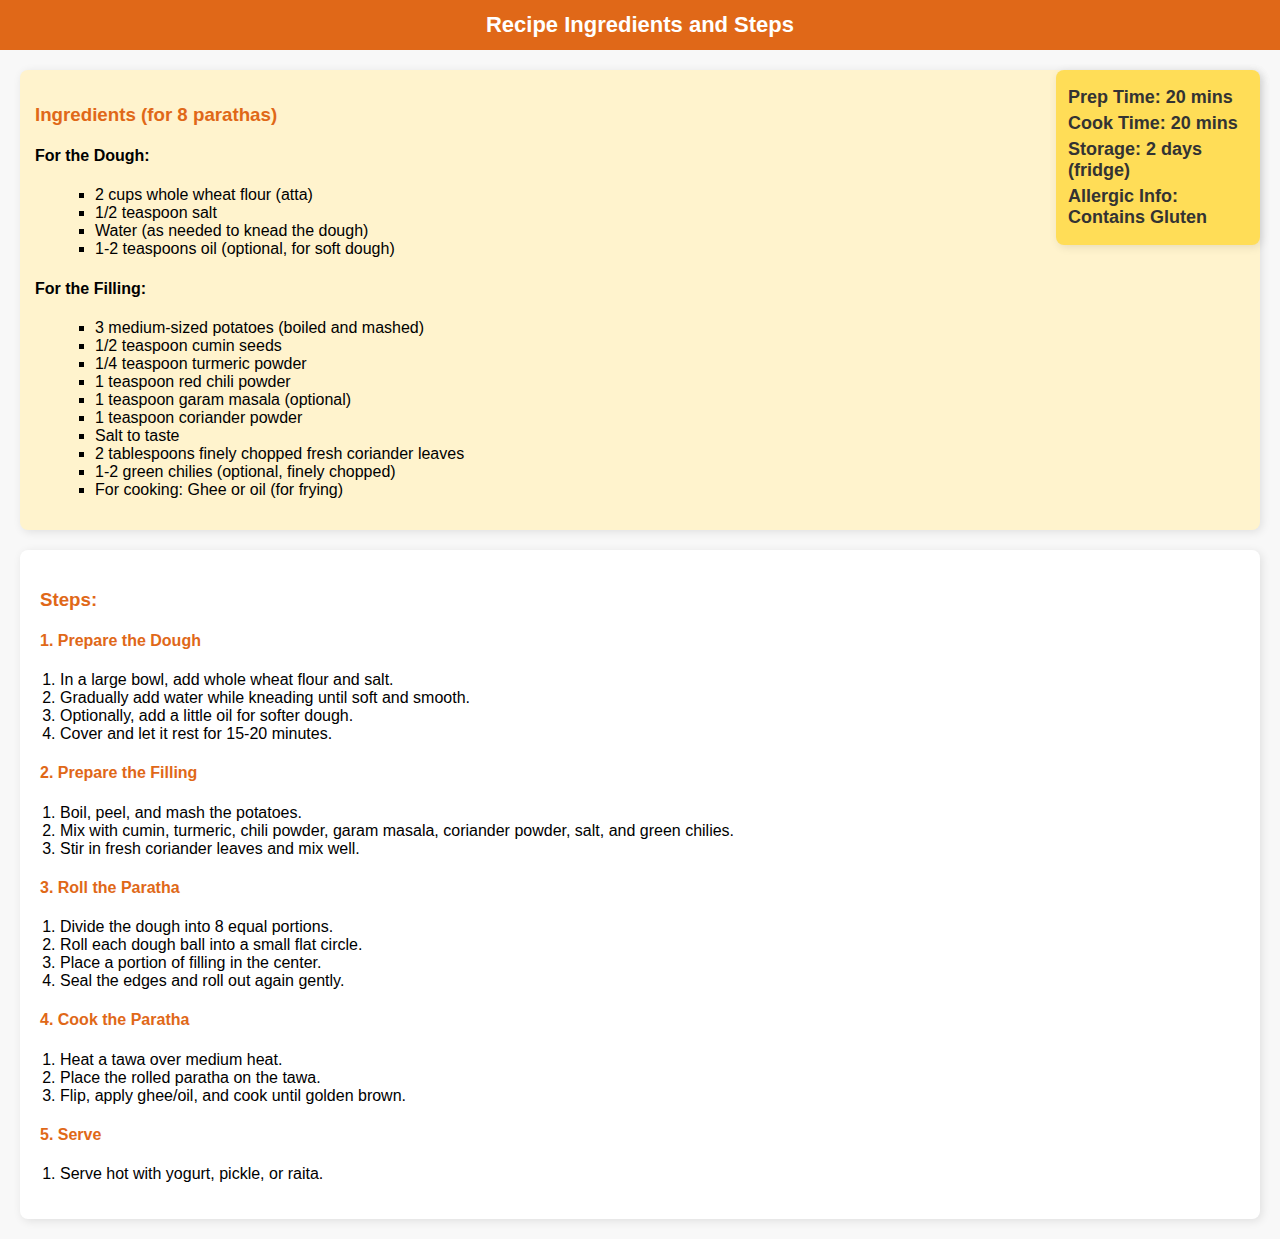
<file: alooParatha.html>
<!DOCTYPE html>
<html>
<head>
    <title>Aloo Paratha Recipe</title>
    <link rel="icon" type="image/x-icon" href="favicon.ico">
    <style>
        /* Global Styles */
        body {
            font-family: Arial, sans-serif;
            background-color: #f8f8f8;
            margin: 0;
            padding: 0;
        }

        /* Navigation Bar */
        nav {
            background-color: #e06818;
            color: white;
            text-align: center;
            padding: 12px;
            font-size: 22px;
            font-weight: bold;
        }

        /* Recipe Details Box (Top Right) */
        .details {
            position: absolute;
            top: 70px;
            right: 20px;
            background-color: #ffdd57;
            padding: 12px;
            border-radius: 8px;
            box-shadow: 2px 2px 10px rgba(0, 0, 0, 0.1);
            font-size: 16px;
            width: 180px;
        }

        .details h3 {
            margin: 5px 0;
            font-size: 18px;
            color: #333;
        }

        /* Ingredients Section */
        .ingredients {
            background-color: #FFF3CD;
            padding: 15px;
            margin: 20px;
            border-radius: 8px;
            box-shadow: 2px 2px 10px rgba(0, 0, 0, 0.1);
        }

        .ingredients h3 {
            color: #e06818;
        }

        .ingredients ul {
            list-style-type: square;
            margin-left: 20px;
        }

        /* Steps Section */
        .steps {
            background-color: white;
            padding: 20px;
            margin: 20px;
            border-radius: 8px;
            box-shadow: 2px 2px 10px rgba(0, 0, 0, 0.1);
        }

        .steps h3, .steps h4 {
            color: #e06818;
        }

        .steps ol {
            padding-left: 20px;
        }

    </style>
</head>
<body>

    <!-- Navigation -->
    <nav>Recipe Ingredients and Steps</nav>

    <!-- Recipe Details (Top Right) -->
    <div class="details">
        <h3>Prep Time: 20 mins</h3>
        <h3>Cook Time: 20 mins</h3>
        <h3>Storage: 2 days (fridge)</h3>
        <h3>Allergic Info: Contains Gluten</h3>
    </div>

    <!-- Ingredients Section -->
    <div class="ingredients">
        <h3>Ingredients (for 8 parathas)</h3>

        <h4>For the Dough:</h4>
        <ul>
            <li>2 cups whole wheat flour (atta)</li>
            <li>1/2 teaspoon salt</li>
            <li>Water (as needed to knead the dough)</li>
            <li>1-2 teaspoons oil (optional, for soft dough)</li>
        </ul>

        <h4>For the Filling:</h4>
        <ul>
            <li>3 medium-sized potatoes (boiled and mashed)</li>
            <li>1/2 teaspoon cumin seeds</li>
            <li>1/4 teaspoon turmeric powder</li>
            <li>1 teaspoon red chili powder</li>
            <li>1 teaspoon garam masala (optional)</li>
            <li>1 teaspoon coriander powder</li>
            <li>Salt to taste</li>
            <li>2 tablespoons finely chopped fresh coriander leaves</li>
            <li>1-2 green chilies (optional, finely chopped)</li>
            <li>For cooking: Ghee or oil (for frying)</li>
        </ul>
    </div>

    <!-- Steps Section -->
    <div class="steps">
        <h3>Steps:</h3>

        <h4>1. Prepare the Dough</h4>
        <ol>
            <li>In a large bowl, add whole wheat flour and salt.</li>
            <li>Gradually add water while kneading until soft and smooth.</li>
            <li>Optionally, add a little oil for softer dough.</li>
            <li>Cover and let it rest for 15-20 minutes.</li>
        </ol>

        <h4>2. Prepare the Filling</h4>
        <ol>
            <li>Boil, peel, and mash the potatoes.</li>
            <li>Mix with cumin, turmeric, chili powder, garam masala, coriander powder, salt, and green chilies.</li>
            <li>Stir in fresh coriander leaves and mix well.</li>
        </ol>

        <h4>3. Roll the Paratha</h4>
        <ol>
            <li>Divide the dough into 8 equal portions.</li>
            <li>Roll each dough ball into a small flat circle.</li>
            <li>Place a portion of filling in the center.</li>
            <li>Seal the edges and roll out again gently.</li>
        </ol>

        <h4>4. Cook the Paratha</h4>
        <ol>
            <li>Heat a tawa over medium heat.</li>
            <li>Place the rolled paratha on the tawa.</li>
            <li>Flip, apply ghee/oil, and cook until golden brown.</li>
        </ol>

        <h4>5. Serve</h4>
        <ol>
            <li>Serve hot with yogurt, pickle, or raita.</li>
        </ol>
    </div>

</body>
</html>
</file>
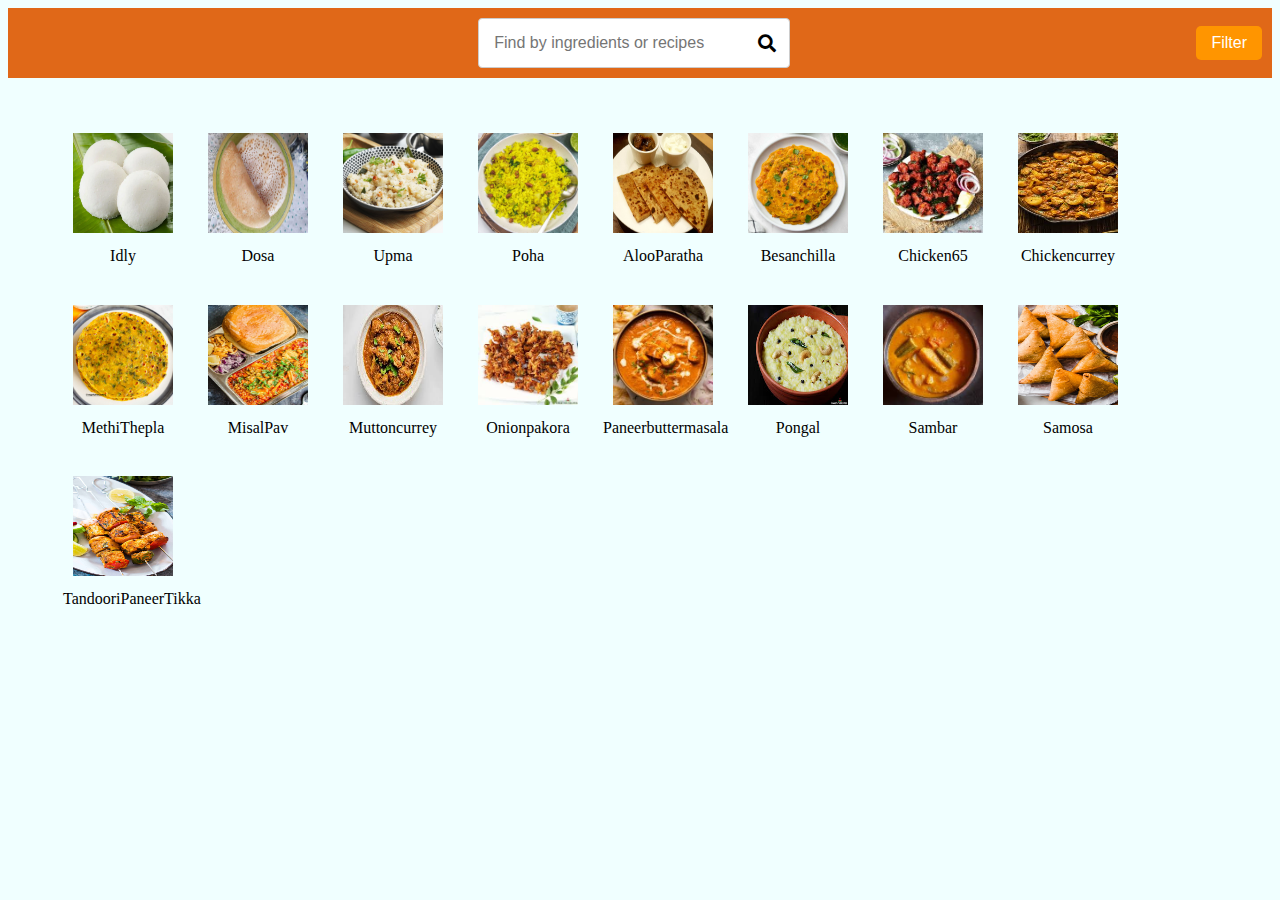
<file: indian.html>
<!DOCTYPE html>
<html>
    <head>
        <title>Indian Recipes</title>
        <link rel="icon" type="image/x-icon" href="favicon.ico">
        <link href="https://cdnjs.cloudflare.com/ajax/libs/font-awesome/5.15.4/css/all.min.css" rel="stylesheet">
        <style>
            * {
                background-color: azure;
            }
            nav {
                display: flex;
                align-items: center;
                justify-content: space-between;
                background-color: #e06818;
                padding: 10px;
            }
            .search-container {
                display: flex;
                align-items: center;
                width: 300px; /* Adjust width as needed */
                border: 1px solid #ccc;
                border-radius: 4px;
                padding: 5px;
                background-color: white;
                margin-left: 37%;
            }

            .search-bar {
                flex: 1;
                padding: 10px;
                border: none;
                outline: none;
                font-size: 16px;
                background-color: white;
            }

            .search-bar:focus {
                border-color: #ff9500;
            }

            .search-icon {
                font-size: 18px;
                color: black;
                padding: 8px;
                cursor: pointer;
                background-color:white;
            }

            .recipes {
                display: flex;
                flex-wrap: wrap;  /* Makes the items wrap to the next line */
                justify-content: flex-start; /* Aligns items from left */
                gap: 15px;  /* Adds space between images */
                padding: 10px;
                margin: 45px;
                height: 500px;
            }

            .recipes .recipe-item {
                text-align: center; /* Centering the image and the link */
                width: 120px;  /* Set the width of each item */
                display: block; /* Ensures all items are displayed initially */
            }

            .recipes img {
                height: 100px;  /* Adjust image size as needed */
                width: 100px;
                margin-bottom: 10px;  /* Adds space between image and link */
            }

            .recipes a {
                text-decoration: none;
                color: black;
                font-size: 16px;
            }

            .recipes a:hover {
                color: #ff9500;
                text-decoration: none;
            }

            .filter-btn {
                background-color: #ff9500;
                color: white;
                border: none;
                padding: 8px 15px;
                font-size: 16px;
                cursor: pointer;
                border-radius: 5px;
            }

            .filter-btn:hover {
                background-color: #e06818;
            }

            /* Sidebar filter */
            .filter-sidebar {
                position: fixed;
                top: 0;
                right: -300px; /* Initially hidden */
                width: 250px;
                height: 100%;
                background-color: white;
                box-shadow: -2px 0 5px rgba(0, 0, 0, 0.2);
                padding: 20px;
                transition: 0.3s;
                overflow-y: auto;
            }

            .filter-sidebar.active {
                right: 0;
            }

            .filter-header {
                display: flex;
                justify-content: space-between;
                align-items: center;
            }

            .filter-header h3 {
                margin: 0;
            }

            .close-btn {
                background: none;
                border: none;
                font-size: 20px;
                cursor: pointer;
                color: #e06818;
            }

            .filter-section {
                margin-top: 15px;
                line-height: 20px;
            }

            .filter-section label {
                font-weight: bold;
                line-height: 35px;
            }

            .filter-section input[type="checkbox"] {
                margin-right: 10px;
            }

            /* Add a class to hide items */
            .hidden {
                display: none;
            }
        </style>
    </head>
    <body>
        <nav>
            <div class="search-container">
                <input type="text" placeholder="Find by ingredients or recipes" class="search-bar">
                <i class="fas fa-search search-icon"></i>
            </div>
            <button class="filter-btn" onclick="toggleFilter()">Filter</button>
        </nav>
        <div class="filter-sidebar" id="filterSidebar">
            <div class="filter-header">
                <h3>Filters</h3>
                <button class="close-btn" onclick="toggleFilter()">✖</button>
            </div>
            <div class="filter-section">
                <label>Recipe Type:</label><br>
                <label for="veg">Vegetarian</label>
                <input type="checkbox" id="veg" name="veg"><br>
                <label for="nonveg">Non-Vegetarian</label>
                <input type="checkbox" id="nonveg" name="nonveg">
            </div>
            <div class="filter-section">
                <label>Meal Type:</label><br>
                <label for="breakfast">Breakfast</label>
                <input type="checkbox" id="breakfast" name="breakfast"><br>
                <label for="lunch">Lunch</label>
                <input type="checkbox" id="lunch" name="lunch"><br>
                <label for="dinner">Dinner</label>
                <input type="checkbox" id="dinner" name="dinner">
            </div>
            <div class="filter-section">
                <label>Meal Time:</label><br>
                <label for="10Mins">10Mins</label>
                <input type="checkbox" id="10Mins" name="10Mins"><br>
                <label for="15Mins">15Mins</label>
                <input type="checkbox" id="15Mins" name="15Mins"><br>
                <label for="Morethan15Mins">Morethan15Mins</label>
                <input type="checkbox" id="Morethan15Mins" name="Morethan15Mins">
            </div>
            <div class="filter-section" style="text-align: center; margin-top: 20px;">
                <button class="filter-btn" onclick="applyFilters()">Apply Filters</button>
            </div>
        </div>
        <div class="recipes" id="recipesList">
            <div class="recipe-item" data-category="veg breakfast 10Mins">
                <img src="./foodimage/idly.png" alt="Idly">
                <a href="idly">Idly</a>
            </div>
            <div class="recipe-item" data-category="veg breakfast 10Mins">
                <img src="./foodimage/dosa.png" alt="Dosa">
                <a href="dosa">Dosa</a>
            </div>
            <div class="recipe-item" data-category="veg breakfast 10Mins">
                <img src="./foodimage/upma.jpg" alt="Upma">
                <a href="upma">Upma</a>
            </div>
            <div class="recipe-item" data-category="veg breakfast 10Mins">
                <img src="./foodimage/poha.jpg" alt="Poha">
                <a href="poha">Poha</a>
            </div>
            <div class="recipe-item" data-category="veg breakfast 15Mins">
                <img src="./foodimage/AlooParatha.jpg" alt="AlooParatha">
                <a href="alooParatha.html">AlooParatha</a>
            </div>
            <div class="recipe-item" data-category="veg lunch Morethan15Mins">
                <img src="./foodimage/besanchilla.jpg" alt="Besanchilla">
                <a href="besanchilla">Besanchilla</a>
            </div>
            <div class="recipe-item" data-category="nonveg lunch Morethan15Mins">
                <img src="./foodimage/Chicken65.jpg" alt="Chicken65">
                <a href="chicken65">Chicken65</a>
            </div>
            <div class="recipe-item" data-category="nonveg lunch Morethan15Mins">
                <img src="./foodimage/chickencurrey.jpg" alt="Chickencurrey">
                <a href="chickencurrey">Chickencurrey</a>
            </div>
            <div class="recipe-item" data-category="veg lunch Morethan15Mins">
                <img src="./foodimage/MethiThepla.jpg" alt="MethiThepla">
                <a href="methiThepla">MethiThepla</a>
            </div>
            <div class="recipe-item" data-category="veg breakfast Morethan15Mins">
                <img src="./foodimage/MisalPav.jpg" alt="MisalPav">
                <a href="misalPav">MisalPav</a>
            </div>
            <div class="recipe-item" data-category="nonveg lunch Morethan15Mins">
                <img src="./foodimage/muttoncurrey.jpg" alt="Muttoncurrey">
                <a href="muttoncurrey">Muttoncurrey</a>
            </div>
            <div class="recipe-item" data-category="veg lunch Morethan15Mins">
                <img src="./foodimage/onionpakora.jpg" alt="Onionpakora">
                <a href="onionpakora">Onionpakora</a>
            </div>
            <div class="recipe-item" data-category="veg lunch Morethan15Mins">
                <img src="./foodimage/paneerbuttermasala.jpg" alt="Paneerbuttermasala">
                <a href="paneerbuttermasala">Paneerbuttermasala</a>
            </div>
            <div class="recipe-item" data-category="veg breakfast Morethan15Mins">
                <img src="./foodimage/pongal.jpg" alt="Pongal">
                <a href="pongal">Pongal</a>
            </div>
            <div class="recipe-item" data-category="veg lunch Morethan15Mins">
                <img src="./foodimage/sambar.jpg" alt="Sambar">
                <a href="sambar">Sambar</a>
            </div>
            <div class="recipe-item" data-category="veg lunch Morethan15Mins">
                <img src="./foodimage/Samosa.jpg" alt="Samosa">
                <a href="samosa">Samosa</a>
            </div>
            <div class="recipe-item" data-category="veg lunch Morethan15Mins">
                <img src="./foodimage/TandooriPaneerTikka.jpg" alt="TandooriPaneerTikka">
                <a href="tandooriPaneerTikka">TandooriPaneerTikka</a>
            </div>
        </div>

        <script>
            function toggleFilter() {
                const filterSidebar = document.getElementById("filterSidebar");
                if (filterSidebar.classList.contains("active")) {
                    filterSidebar.classList.remove("active");
                } else {
                    filterSidebar.classList.add("active");
                }
            }

            document.addEventListener("DOMContentLoaded", function () {
                const searchInput = document.querySelector(".search-bar");
                const recipeItems = document.querySelectorAll(".recipe-item");

                // Cache the recipes list
                const recipeItemsArray = Array.from(recipeItems);

                let debounceTimeout;
                searchInput.addEventListener("input", function () {
                    clearTimeout(debounceTimeout);

                    debounceTimeout = setTimeout(function () {
                        const searchText = searchInput.value.toLowerCase();

                        recipeItemsArray.forEach(item => {
                            const recipeName = item.querySelector("a").textContent.toLowerCase();
                            if (recipeName.includes(searchText)) {
                                item.classList.remove("hidden");
                            } else {
                                item.classList.add("hidden");
                            }
                        });
                    }, 300); // Adjust delay as necessary
                });

                document.querySelector(".filter-btn").addEventListener("click", applyFilters);
            });

            function applyFilters() {
                const checkboxes = document.querySelectorAll(".filter-sidebar input[type='checkbox']:checked");
                const recipeItems = document.querySelectorAll(".recipe-item");

                const selectedFilters = [];
                checkboxes.forEach(checkbox => {
                    selectedFilters.push(checkbox.id.toLowerCase());
                });

                recipeItems.forEach(item => {
                    const categories = item.getAttribute("data-category").toLowerCase().split(" ");

                    if (selectedFilters.length === 0 || selectedFilters.some(filter => categories.includes(filter))) {
                        item.classList.remove("hidden");
                    } else {
                        item.classList.add("hidden");
                    }
                });
            }
        </script>
    </body>
</html>
</file>
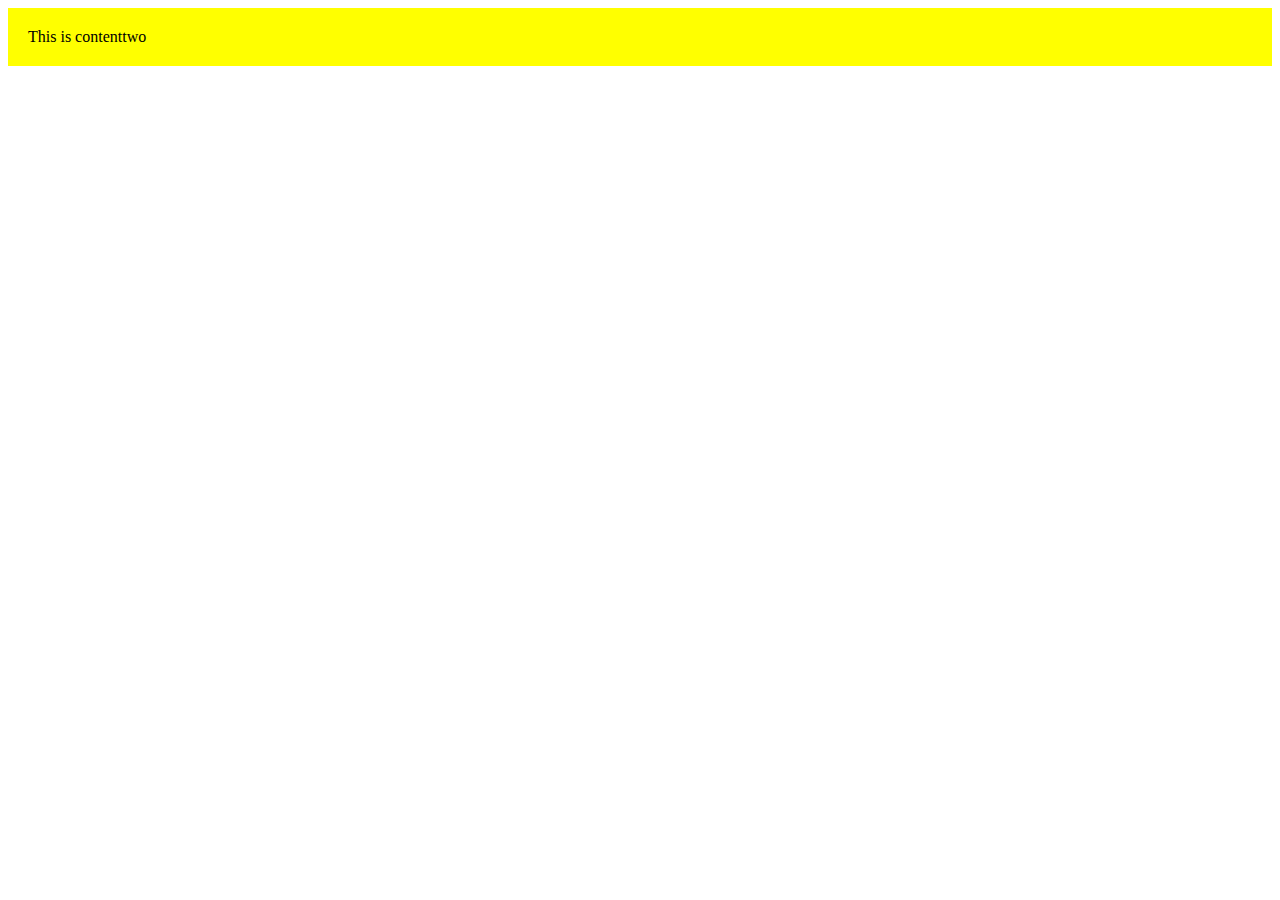
<file: test.html>
<!DOCTYPE html>
<html lang="en">
<head>
  <meta charset="UTF-8">
  <meta name="viewport" content="width=device-width, initial-scale=1.0">
  <style>
    .contenttwo {
      background-color: yellow;
      padding: 20px;
    }

    @media screen and (max-width: 425px) {
      .contenttwo {
        display: none;
      }
    }
  </style>
</head>
<body>

  <div class="contenttwo">This is contenttwo</div>

</body>
</html>
</file>
